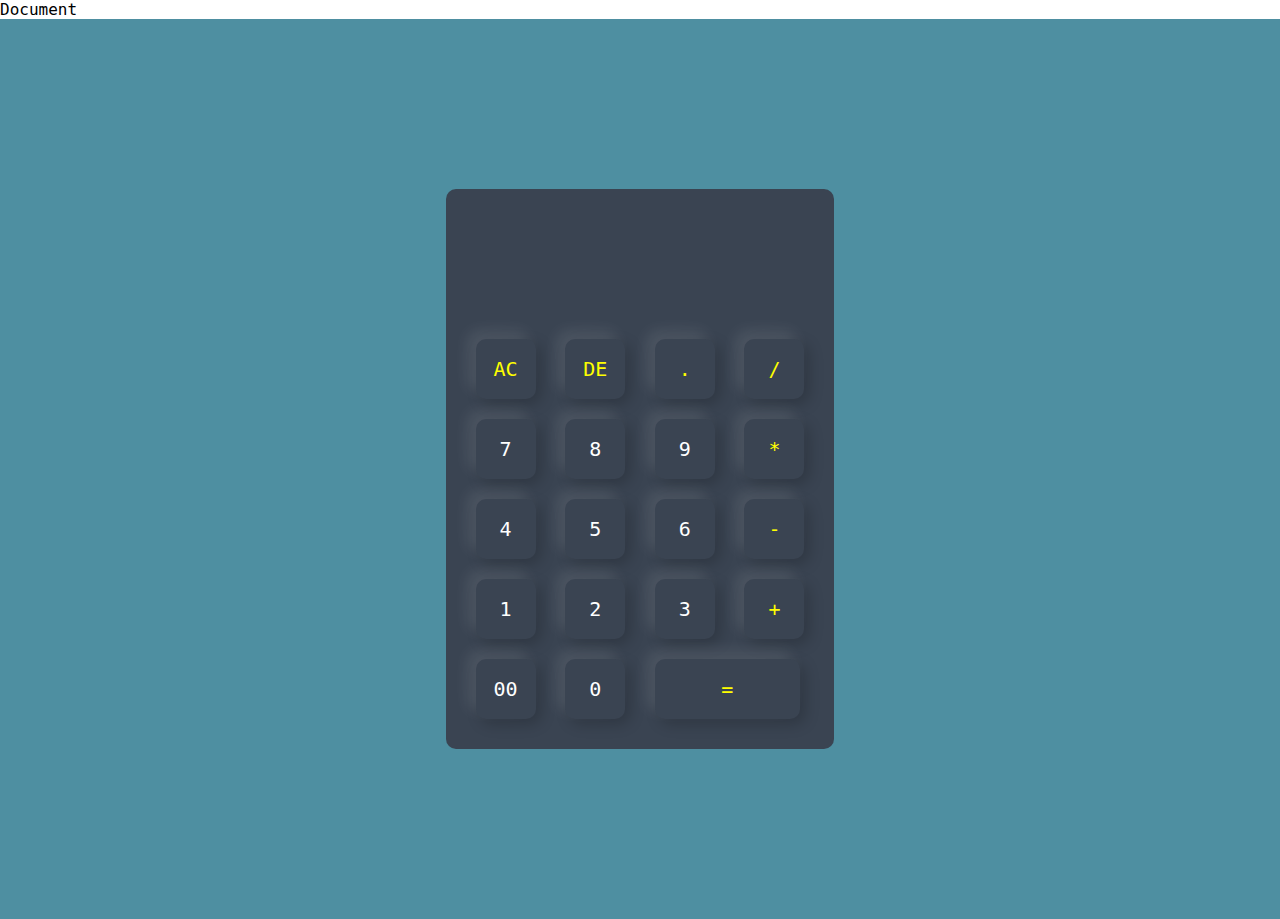
<file: index.html>
<!DOCTYPE html>
<html lang="en">
<head>
    <meta charset="UTF-8">
    <meta name="viewport" content="width=device-width, initial-scale=1.0">
    <link rel="stylesheet" href="style.css"
    <title>Document</title>
</head>
<body>
    <div class="container">
        <div class="calculator">
            <form>
                <div class="display">
                    <input type="text" name="display">

                </div>
                <div>
                    <input type="button" value="AC" onclick="display.value ='' " class="operator">
                    <input type="button" value="DE" onclick="display.value =display.value.toString().slice (0,-1)"  class="operator">
                    <input type="button" value="."  onclick="display.value +='.' "  class="operator">
                    <input type="button" value="/"  onclick="display.value +='/' "  class="operator">
                </div>
                <div>
                    <input type="button" value="7" onclick="display.value +='7' ">
                    <input type="button" value="8" onclick="display.value +='8' ">
                    <input type="button" value="9" onclick="display.value +='9' ">
                    <input type="button" value="*" onclick="display.value +='*' " class="operator">
                </div>
                <div>
                    <input type="button" value="4" onclick="display.value +='4' ">
                    <input type="button" value="5" onclick="display.value +='5' ">
                    <input type="button" value="6" onclick="display.value +='6' ">
                    <input type="button" value="-" onclick="display.value +='-' " class="operator">
                </div>
                <div>
                    <input type="button" value="1" onclick="display.value +='1' ">
                    <input type="button" value="2" onclick="display.value +='2' ">
                    <input type="button" value="3" onclick="display.value +='3' ">
                    <input type="button" value="+" onclick="display.value +='+' " class="operator">
                </div>
                <div>
                    <input type="button" value="00" onclick="display.value +='00' ">
                    <input type="button" value="0" onclick="display.value +='0' ">
                    <input type="button" value="=" onclick="display.value = eval(display.value)" class="equal operator">
                </div>
            </form>

        </div>
    </div>
    
</body>
</html>
</file>
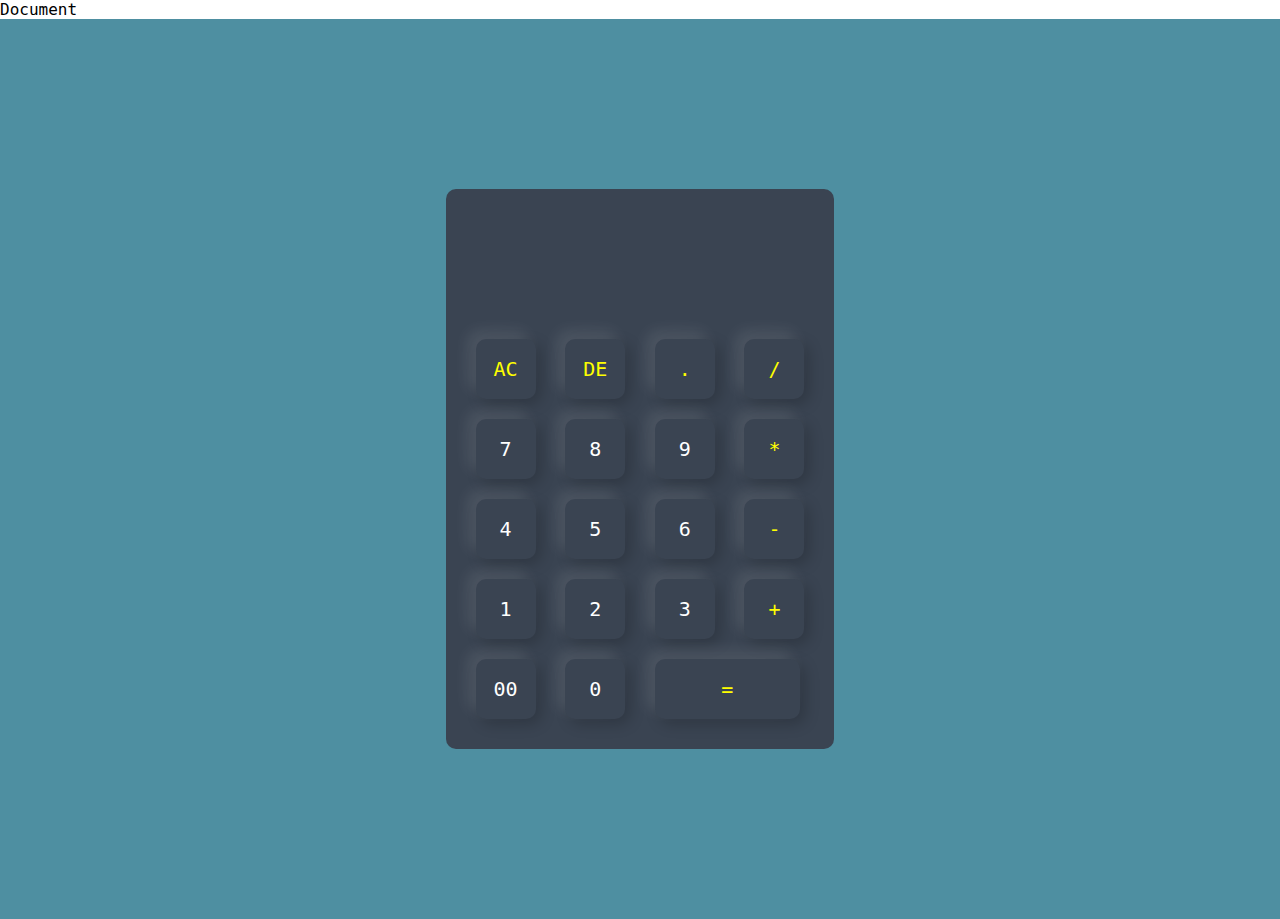
<file: calculator/index.html>
<!DOCTYPE html>
<html lang="en">
<head>
    <meta charset="UTF-8">
    <meta name="viewport" content="width=device-width, initial-scale=1.0">
    <link rel="stylesheet" href="style.css"
    <title>Document</title>
</head>
<body>
    <div class="container">
        <div class="calculator">
            <form>
                <div class="display">
                    <input type="text" name="display">

                </div>
                <div>
                    <input type="button" value="AC" onclick="display.value ='' " class="operator">
                    <input type="button" value="DE" onclick="display.value =display.value.toString().slice (0,-1)"  class="operator">
                    <input type="button" value="."  onclick="display.value +='.' "  class="operator">
                    <input type="button" value="/"  onclick="display.value +='/' "  class="operator">
                </div>
                <div>
                    <input type="button" value="7" onclick="display.value +='7' ">
                    <input type="button" value="8" onclick="display.value +='8' ">
                    <input type="button" value="9" onclick="display.value +='9' ">
                    <input type="button" value="*" onclick="display.value +='*' " class="operator">
                </div>
                <div>
                    <input type="button" value="4" onclick="display.value +='4' ">
                    <input type="button" value="5" onclick="display.value +='5' ">
                    <input type="button" value="6" onclick="display.value +='6' ">
                    <input type="button" value="-" onclick="display.value +='-' " class="operator">
                </div>
                <div>
                    <input type="button" value="1" onclick="display.value +='1' ">
                    <input type="button" value="2" onclick="display.value +='2' ">
                    <input type="button" value="3" onclick="display.value +='3' ">
                    <input type="button" value="+" onclick="display.value +='+' " class="operator">
                </div>
                <div>
                    <input type="button" value="00" onclick="display.value +='00' ">
                    <input type="button" value="0" onclick="display.value +='0' ">
                    <input type="button" value="=" onclick="display.value = eval(display.value)" class="equal operator">
                </div>
            </form>

        </div>
    </div>
    
</body>
</html>
</file>
<file: style.css>
*{
    margin: 0;
    padding:0;
    font-family:'monospace';
    box-sizing: border-box;
 }

 .container{
    width: 100%;
    height:100vh;
    background: #4e8fa1;
    display: flex;
    align-items: center;
    justify-content: center;
    
 }

 .calculator{
   background: #3a4452;
   padding: 20px;
   border-radius: 10px;
 }

 .calculator form input{
   border: 0;
   outline: 0;
   width: 60px;
   height: 60px;
   border-radius:  10px;
   box-shadow: -8px -8px 15px rgba(255, 255, 255, 0.1),5px 5px 15px rgba(0, 0, 0, 0.2);
   background: transparent;
   font-size: 20px;
   color: white;
   cursor: pointer;
   margin: 10px;

 }

form .display{
   display:flex;
   justify-content: flex-end;
   margin: 20px 0;

}

form .display input{
   text-align: right;
   flex: 1;
   font-size: 45px;
   box-shadow:none;

}

form input.equal{
   width: 145px;
}

form input.operator{
   color: yellow;
}
</file>
<file: calculator/style.css>
*{
    margin: 0;
    padding:0;
    font-family:'monospace';
    box-sizing: border-box;
 }

 .container{
    width: 100%;
    height:100vh;
    background: #4e8fa1;
    display: flex;
    align-items: center;
    justify-content: center;
    
 }

 .calculator{
   background: #3a4452;
   padding: 20px;
   border-radius: 10px;
 }

 .calculator form input{
   border: 0;
   outline: 0;
   width: 60px;
   height: 60px;
   border-radius:  10px;
   box-shadow: -8px -8px 15px rgba(255, 255, 255, 0.1),5px 5px 15px rgba(0, 0, 0, 0.2);
   background: transparent;
   font-size: 20px;
   color: white;
   cursor: pointer;
   margin: 10px;

 }

form .display{
   display:flex;
   justify-content: flex-end;
   margin: 20px 0;

}

form .display input{
   text-align: right;
   flex: 1;
   font-size: 45px;
   box-shadow:none;

}

form input.equal{
   width: 145px;
}

form input.operator{
   color: yellow;
}
</file>
